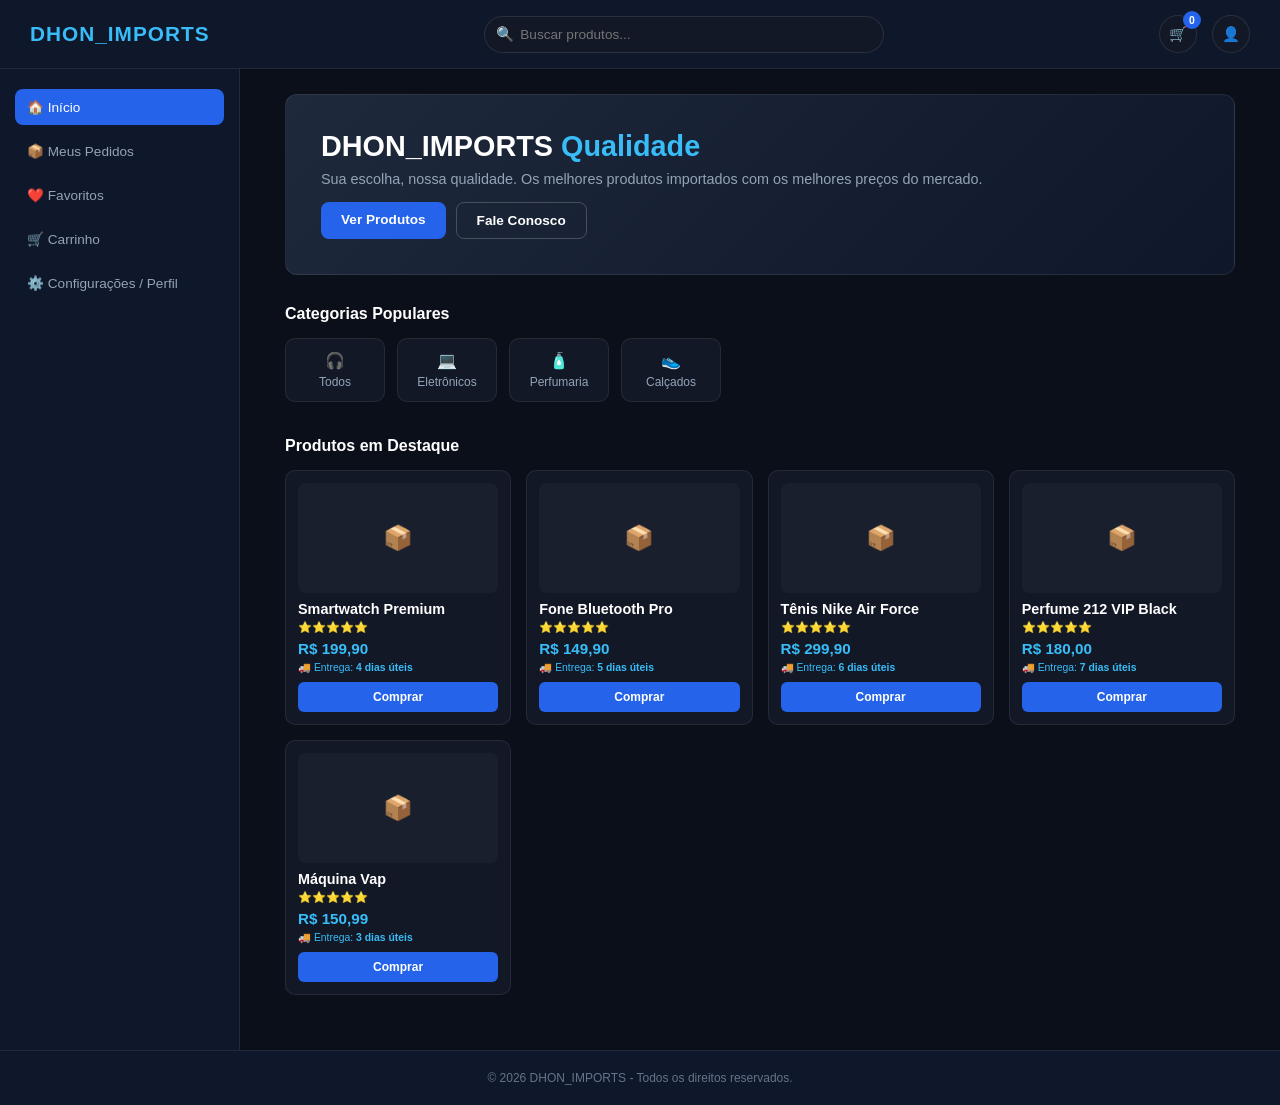
<file: index.html>
<!DOCTYPE html>
<html lang="pt-BR">
<head>
    <meta charset="UTF-8">
    <meta name="viewport" content="width=device-width, initial-scale=1.0">
    <title>DHON_IMPORTS - Loja Oficial</title>
    <style>
        * { box-sizing: border-box; margin: 0; padding: 0; font-family: -apple-system, BlinkMacSystemFont, "Segoe UI", Roboto, sans-serif; }
        body { background-color: #0b0f19; color: #f3f4f6; min-height: 100vh; display: flex; flex-direction: column; }
        
        /* Topo */
        header { background: #0f172a; border-bottom: 1px solid rgba(255,255,255,0.08); padding: 15px 30px; display: flex; justify-content: space-between; align-items: center; position: sticky; top: 0; z-index: 1000; }
        .logo { font-size: 1.3rem; font-weight: bold; color: #38bdf8; text-decoration: none; letter-spacing: 1px; }
        .busca-topo { flex: 1; max-width: 400px; margin: 0 30px; position: relative; }
        .busca-topo input { width: 100%; padding: 10px 15px 10px 35px; border-radius: 20px; border: 1px solid rgba(255,255,255,0.1); background: #121826; color: #fff; font-size: 0.85rem; }
        .busca-topo span { position: absolute; left: 12px; top: 50%; transform: translateY(-50%); font-size: 0.9rem; color: #888; }
        .acoes-topo { display: flex; align-items: center; gap: 15px; }
        .btn-icone { background: #121826; border: 1px solid rgba(255,255,255,0.1); color: #fff; width: 38px; height: 38px; border-radius: 50%; display: flex; align-items: center; justify-content: center; cursor: pointer; position: relative; font-size: 0.9rem; }
        .badge-cart { position: absolute; top: -5px; right: -5px; background: #2563eb; color: #fff; font-size: 0.65rem; width: 18px; height: 18px; border-radius: 50%; display: flex; align-items: center; justify-content: center; font-weight: bold; }

        /* Layout Principal */
        .layout-principal { display: flex; flex: 1; }
        
        /* Menu Lateral Esquerdo */
        aside { width: 240px; background: #0f172a; border-right: 1px solid rgba(255,255,255,0.08); padding: 20px 15px; display: flex; flex-direction: column; gap: 8px; }
        aside a, .menu-link { display: flex; align-items: center; gap: 10px; color: #94a3b8; text-decoration: none; padding: 10px 12px; border-radius: 8px; font-size: 0.85rem; transition: 0.2s; }
        aside a:hover, aside a.ativo { background: #2563eb; color: #fff; }

        /* Conteúdo Central */
        main { flex: 1; padding: 25px; max-width: 1000px; margin: 0 auto; }
        
        /* Banner Principal */
        .banner { background: linear-gradient(135deg, #1e293b, #0f172a); border-radius: 12px; padding: 35px; border: 1px solid rgba(255,255,255,0.08); margin-bottom: 30px; display: flex; justify-content: space-between; align-items: center; }
        .banner-texto h1 { font-size: 1.8rem; color: #fff; margin-bottom: 8px; }
        .banner-texto h1 span { color: #38bdf8; }
        .banner-texto p { color: #94a3b8; font-size: 0.9rem; margin-bottom: 15px; }
        .btns-banner { display: flex; gap: 10px; }
        .btn-azul { background: #2563eb; color: #fff; border: none; padding: 10px 20px; border-radius: 8px; font-weight: bold; cursor: pointer; font-size: 0.85rem; text-decoration: none; display: inline-block; }
        .btn-outline { background: transparent; color: #fff; border: 1px solid rgba(255,255,255,0.2); padding: 10px 20px; border-radius: 8px; font-weight: bold; cursor: pointer; font-size: 0.85rem; text-decoration: none; display: inline-block; }

        /* Categorias Populares */
        .secao-titulo { font-size: 1rem; font-weight: bold; margin-bottom: 15px; color: #fff; }
        .categorias-grid { display: flex; gap: 12px; overflow-x: auto; padding-bottom: 10px; margin-bottom: 25px; }
        .cat-card { background: #121826; border: 1px solid rgba(255,255,255,0.08); border-radius: 10px; padding: 12px 18px; text-align: center; cursor: pointer; min-width: 100px; transition: 0.2s; }
        .cat-card:hover { border-color: #2563eb; }
        .cat-card span { font-size: 0.75rem; color: #94a3b8; display: block; margin-top: 5px; }

        /* Vitrine de Produtos */
        .vitrine-grid { display: grid; grid-template-columns: repeat(auto-fill, minmax(200px, 1fr)); gap: 15px; margin-bottom: 30px; }
        .produto-card { background: #121826; border: 1px solid rgba(255,255,255,0.08); border-radius: 10px; padding: 12px; display: flex; flex-direction: column; justify-content: space-between; }
        .produto-card h4 { font-size: 0.9rem; margin-bottom: 4px; color: #fff; }
        .preco { font-weight: bold; color: #38bdf8; font-size: 0.95rem; }

        /* Responsivo para celular */
        @media (max-width: 768px) {
            aside { display: none; }
            .busca-topo { display: none; }
        }
    </style>
</head>
<body>

    <header>
        <a href="index.html" class="logo">DHON_IMPORTS</a>
        <div class="busca-topo">
            <span>🔍</span>
            <input type="text" id="input-busca-produto" placeholder="Buscar produtos...">
        </div>
        <div class="acoes-topo">
            <button class="btn-icone" onclick="abrirCarrinhoModal()">🛒<span id="contador-carrinho" class="badge-cart">0</span></button>
            <a href="painel.html" class="btn-icone" style="text-decoration:none;">👤</a>
        </div>
    </header>

    <div class="layout-principal">
        <aside>
            <a href="index.html" class="ativo">🏠 Início</a>
            <a href="painel.html">📦 Meus Pedidos</a>
            <a href="painel.html">❤️ Favoritos</a>
            <a href="painel.html">🛒 Carrinho</a>
            <a href="painel.html">⚙️ Configurações / Perfil</a>
        </aside>

        <main>
            <div class="banner">
                <div class="banner-texto">
                    <h1>DHON_IMPORTS <span>Qualidade</span></h1>
                    <p>Sua escolha, nossa qualidade. Os melhores produtos importados com os melhores preços do mercado.</p>
                    <div class="btns-banner">
                        <a href="#vitrine-produtos" class="btn-azul">Ver Produtos</a>
                        <a href="painel.html" class="btn-outline">Fale Conosco</a>
                    </div>
                </div>
            </div>

            <h3 class="secao-titulo">Categorias Populares</h3>
            <div class="categorias-grid">
                <div class="cat-card" onclick="filtrarPorCategoria('todos')">🎧<span>Todos</span></div>
                <div class="cat-card" onclick="filtrarPorCategoria('eletronicos')">💻<span>Eletrônicos</span></div>
                <div class="cat-card" onclick="filtrarPorCategoria('perfumaria')">🧴<span>Perfumaria</span></div>
                <div class="cat-card" onclick="filtrarPorCategoria('calcados')">👟<span>Calçados</span></div>
            </div>

            <h3 class="secao-titulo" id="vitrine-produtos-titulo">Produtos em Destaque</h3>
            
            <div id="vitrine-produtos" class="vitrine-grid">
                </div>
        </main>
    </div>

    <footer style="text-align: center; padding: 20px; background: #0f172a; border-top: 1px solid rgba(255,255,255,0.08); font-size: 0.75rem; color: #64748b;">
        &copy; 2026 DHON_IMPORTS - Todos os direitos reservados.
    </footer>

    <script src="script.js"></script>
</body>
</html>
</file>
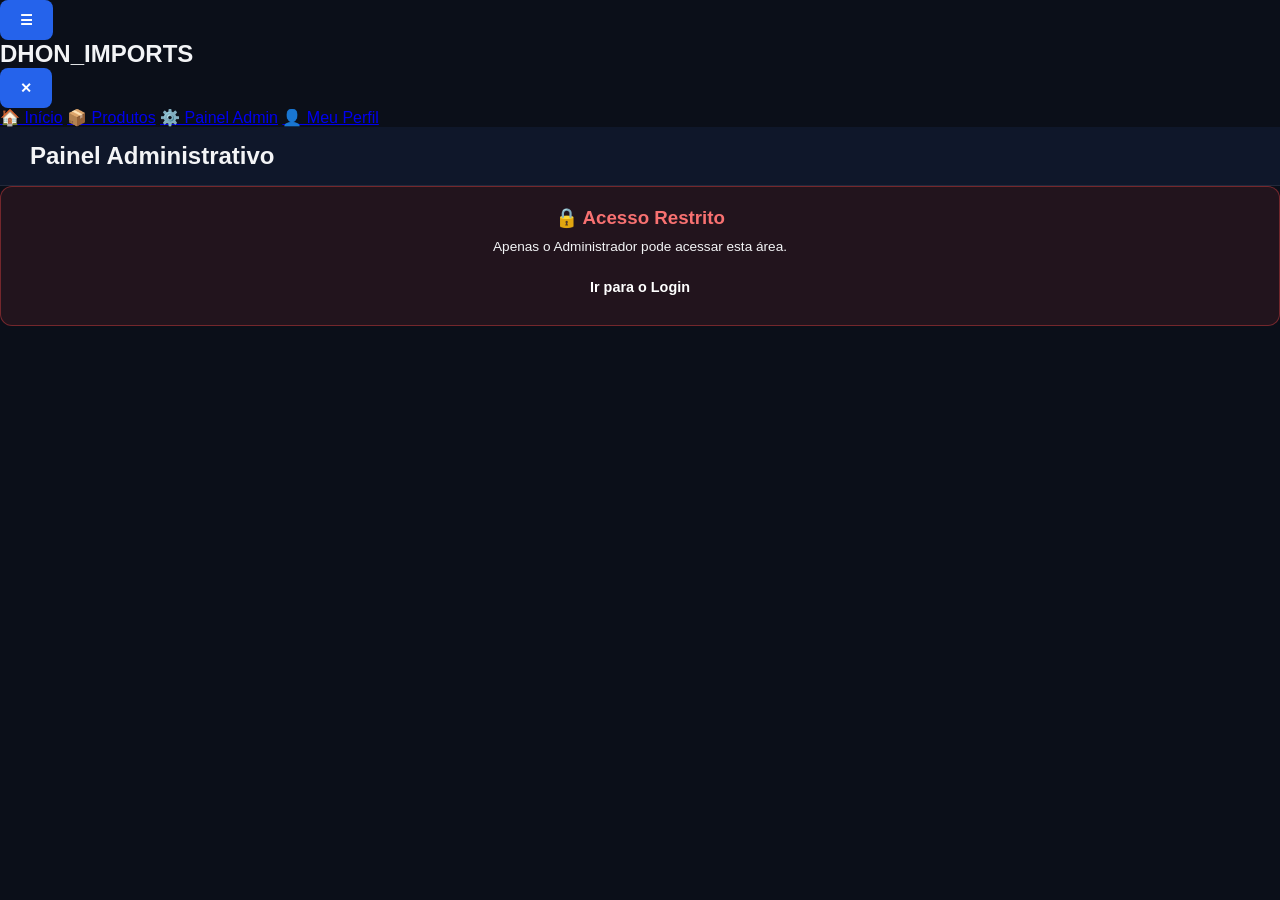
<file: admin.html>
<!DOCTYPE html>
<html lang="pt-BR">
<head>
    <meta charset="UTF-8">
    <meta name="viewport" content="width=device-width, initial-scale=1.0">
    <title>DHON_IMPORTS - Painel Administrativo</title>
    <link rel="stylesheet" href="style.css">
</head>
<body class="body-painel">

    <div class="app-layout">
        <button class="menu-toggle-btn" onclick="toggleMenu()">☰</button>

        <aside id="sidebar-menu">
            <div class="sidebar-header-top">
                <div class="logo-area"><h1>DHON_IMPORTS</h1></div>
                <button class="close-menu-btn" onclick="toggleMenu()">✕</button>
            </div>
            
            <nav class="menu-nav">
                <a href="painel.html" class="menu-item">🏠 Início</a>
                <a href="produtos.html" class="menu-item">📦 Produtos</a>
                <a href="admin.html" class="menu-item active">⚙️ Painel Admin</a>
                <a href="perfil.html" class="menu-item">👤 Meu Perfil</a>
            </nav>
        </aside>

        <main>
            <header class="main-header">
                <h2>Painel Administrativo</h2>
            </header>

            <div id="admin-bloqueado" style="display: none; background: rgba(239, 68, 68, 0.1); border: 1px solid rgba(239, 68, 68, 0.4); padding: 20px; border-radius: 12px; text-align: center;">
                <h3 style="color: #f87171; margin-bottom: 10px;">🔒 Acesso Restrito</h3>
                <p style="font-size: 0.85rem; color: var(--text-muted); margin-bottom: 15px;">Apenas o Administrador pode acessar esta área.</p>
                <button onclick="window.location.href='index.html'" style="padding: 10px 20px; background: var(--primary); color: #fff; border: none; border-radius: 8px; cursor: pointer; font-weight: bold;">Ir para o Login</button>
            </div>

            <div id="admin-conteudo">
                <section class="section-block" style="background: rgba(15, 23, 42, 0.85); padding: 20px; border-radius: 14px; border: 1px solid var(--border-color); margin-bottom: 25px;">
                    <h3 style="margin-bottom: 15px; font-size: 1rem; color: #60a5fa;">➕ Cadastrar Novo Produto</h3>
                    
                    <form id="form-add-produto" onsubmit="cadastrarProduto(event)" style="display: flex; flex-direction: column; gap: 12px;">
                        <input type="text" id="prod-nome" placeholder="Nome do Produto" required style="width: 100%; padding: 10px; background: rgba(0,0,0,0.4); border: 1px solid var(--border-color); border-radius: 8px; color: #fff; font-size: 0.85rem;">
                        <input type="text" id="prod-preco" placeholder="Preço (Ex: 299,90)" required style="width: 100%; padding: 10px; background: rgba(0,0,0,0.4); border: 1px solid var(--border-color); border-radius: 8px; color: #fff; font-size: 0.85rem;">
                        <input type="file" id="prod-foto" accept="image/*" required style="width: 100%; color: #fff; font-size: 0.8rem;">
                        <button type="submit" class="btn-primary-banner" style="margin-top: 10px; width: 100%; cursor: pointer;">Cadastrar Produto</button>
                    </form>
                </section>

                <section class="section-block" style="background: rgba(15, 23, 42, 0.85); padding: 20px; border-radius: 14px; border: 1px solid var(--border-color);">
                    <h3 style="margin-bottom: 15px; font-size: 1rem; color: #60a5fa;">📦 Gerenciar Produtos Existentes</h3>
                    <div id="lista-admin-produtos" style="display: flex; flex-direction: column; gap: 10px;"></div>
                </section>
            </div>
        </main>
    </div>

    <script src="script.js"></script>
    <script>
        document.addEventListener('DOMContentLoaded', () => {
            const usuarioLogado = obterUsuarioLogado();
            if (!usuarioLogado || !usuarioLogado.admin) {
                document.getElementById('admin-bloqueado').style.display = 'block';
                document.getElementById('admin-conteudo').style.display = 'none';
            } else {
                document.getElementById('admin-bloqueado').style.display = 'none';
                document.getElementById('admin-conteudo').style.display = 'block';
                renderizarProdutosAdmin();
            }
        });

        function renderizarProdutosAdmin() {
            const container = document.getElementById('lista-admin-produtos');
            if (!container) return;
            const produtos = obterProdutos();
            container.innerHTML = '';

            produtos.forEach((prod) => {
                const item = document.createElement('div');
                item.style.cssText = "display: flex; justify-content: space-between; align-items: center; background: rgba(0,0,0,0.4); padding: 10px; border-radius: 8px; border: 1px solid var(--border-color); font-size: 0.85rem;";
                item.innerHTML = `
                    <div><strong>${prod.nome}</strong> - <span style="color: var(--success);">R$ ${prod.preco}</span></div>
                    <button onclick="excluirProduto(${prod.id})" style="background: rgba(239, 68, 68, 0.2); color: #f87171; border: 1px solid rgba(239, 68, 68, 0.4); padding: 5px 10px; border-radius: 6px; cursor: pointer;">Excluir</button>
                `;
                container.appendChild(item);
            });
        }

        function excluirProduto(id) {
            if (confirm('Deseja excluir este produto?')) {
                let produtos = obterProdutos().filter(p => p.id !== id);
                salvarProdutos(produtos);
                renderizarProdutosAdmin();
                alert('Produto excluído!');
            }
        }
    </script>
</body>
</html>
</file>
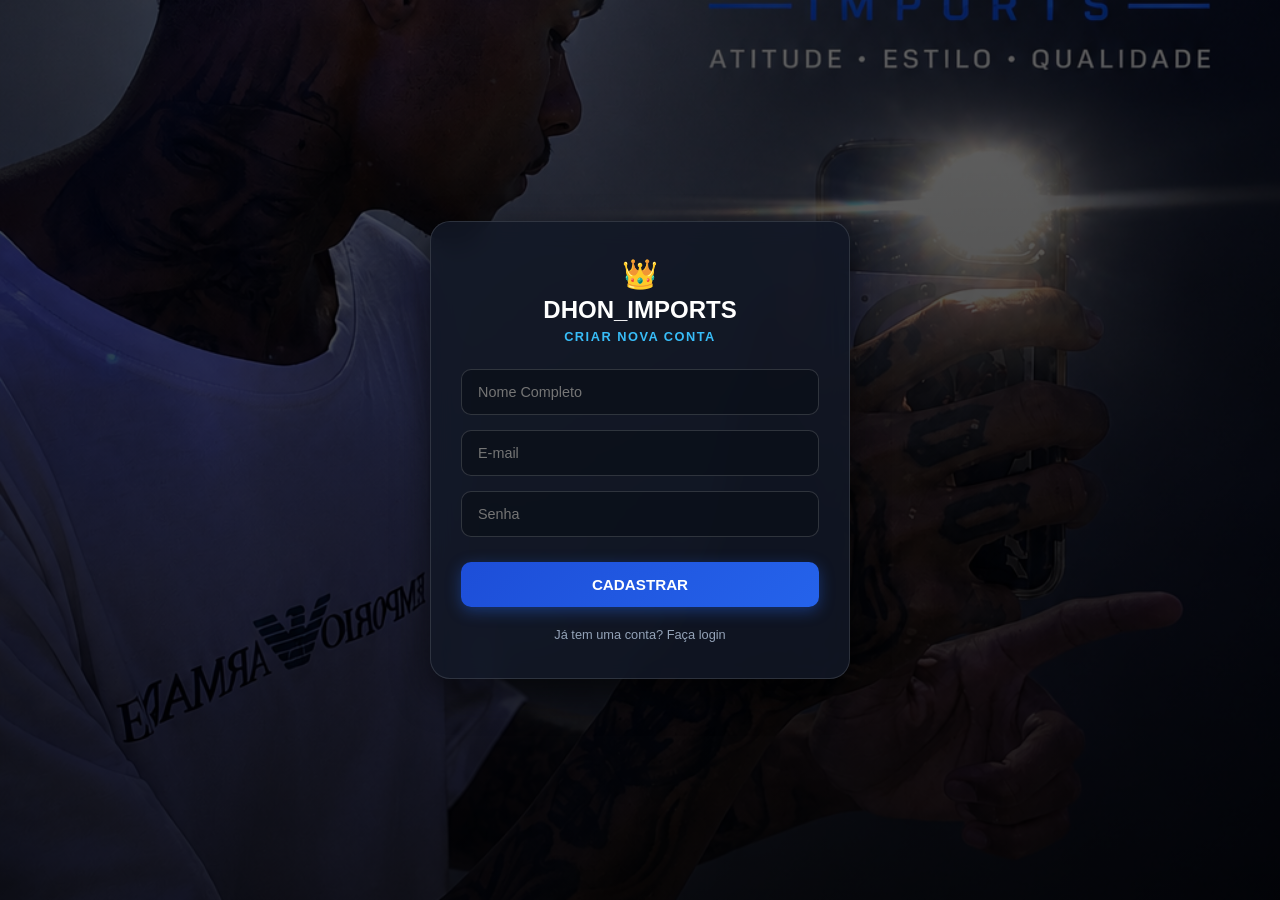
<file: cadastro.html>
<!DOCTYPE html>
<html lang="pt-BR">
<head>
    <meta charset="UTF-8">
    <meta name="viewport" content="width=device-width, initial-scale=1.0">
    <title>Cadastro - DHON_IMPORTS</title>
    <link rel="stylesheet" href="style.css">
    <style>
        body {
            margin: 0; padding: 0; min-height: 100vh; display: flex; flex-direction: column; justify-content: center; align-items: center;
            background: linear-gradient(rgba(0,0,0,0.6), rgba(0,0,0,0.8)), url('Fundo-login.jpg.png') no-repeat center center fixed;
            background-size: cover; font-family: -apple-system, BlinkMacSystemFont, "Segoe UI", Roboto, sans-serif; color: #fff;
        }
        .login-card {
            background: rgba(18, 24, 38, 0.85); backdrop-filter: blur(12px); border: 1px solid rgba(255, 255, 255, 0.12);
            border-radius: 20px; padding: 35px 30px; width: 100%; max-width: 420px; box-shadow: 0 15px 35px rgba(0,0,0,0.6); text-align: center;
        }
        .login-card h2 { font-size: 1.5rem; color: #fff; margin-bottom: 5px; font-weight: 700; }
        .login-subtitle { font-size: 0.8rem; color: #38bdf8; text-transform: uppercase; letter-spacing: 1.5px; margin-bottom: 25px; font-weight: 600; }
        .form-group { margin-bottom: 15px; text-align: left; }
        .form-group input {
            width: 100%; padding: 14px 16px; background: rgba(11, 15, 25, 0.7); border: 1px solid rgba(255, 255, 255, 0.15);
            border-radius: 10px; color: #fff; font-size: 0.9rem; outline: none;
        }
        .btn-entrar {
            width: 100%; padding: 14px; background: linear-gradient(135deg, #1d4ed8, #2563eb); color: #fff; border: none;
            border-radius: 10px; font-weight: bold; font-size: 0.95rem; cursor: pointer; margin-top: 10px; box-shadow: 0 4px 15px rgba(37, 99, 235,.4);
        }
        .btn-voltar-loja { display: inline-block; margin-top: 20px; color: #94a3b8; text-decoration: none; font-size: 0.8rem; }
    </style>
</head>
<body>

    <div class="login-card">
        <div style="font-size: 1.8rem; margin-bottom: 5px;">👑</div>
        <h2>DHON_IMPORTS</h2>
        <div class="login-subtitle">Criar Nova Conta</div>

        <form id="form-cadastro" onsubmit="fazerCadastro(event)">
            <div class="form-group">
                <input type="text" id="cadastro-nome" required placeholder="Nome Completo">
            </div>
            <div class="form-group">
                <input type="email" id="cadastro-email" required placeholder="E-mail">
            </div>
            <div class="form-group">
                <input type="password" id="cadastro-senha" required placeholder="Senha">
            </div>
            
            <button type="submit" class="btn-entrar">CADASTRAR</button>
        </form>

        <a href="login.html" class="btn-voltar-loja">Já tem uma conta? Faça login</a>
    </div>

    <script src="script.js"></script>
</body>
</html>
</file>
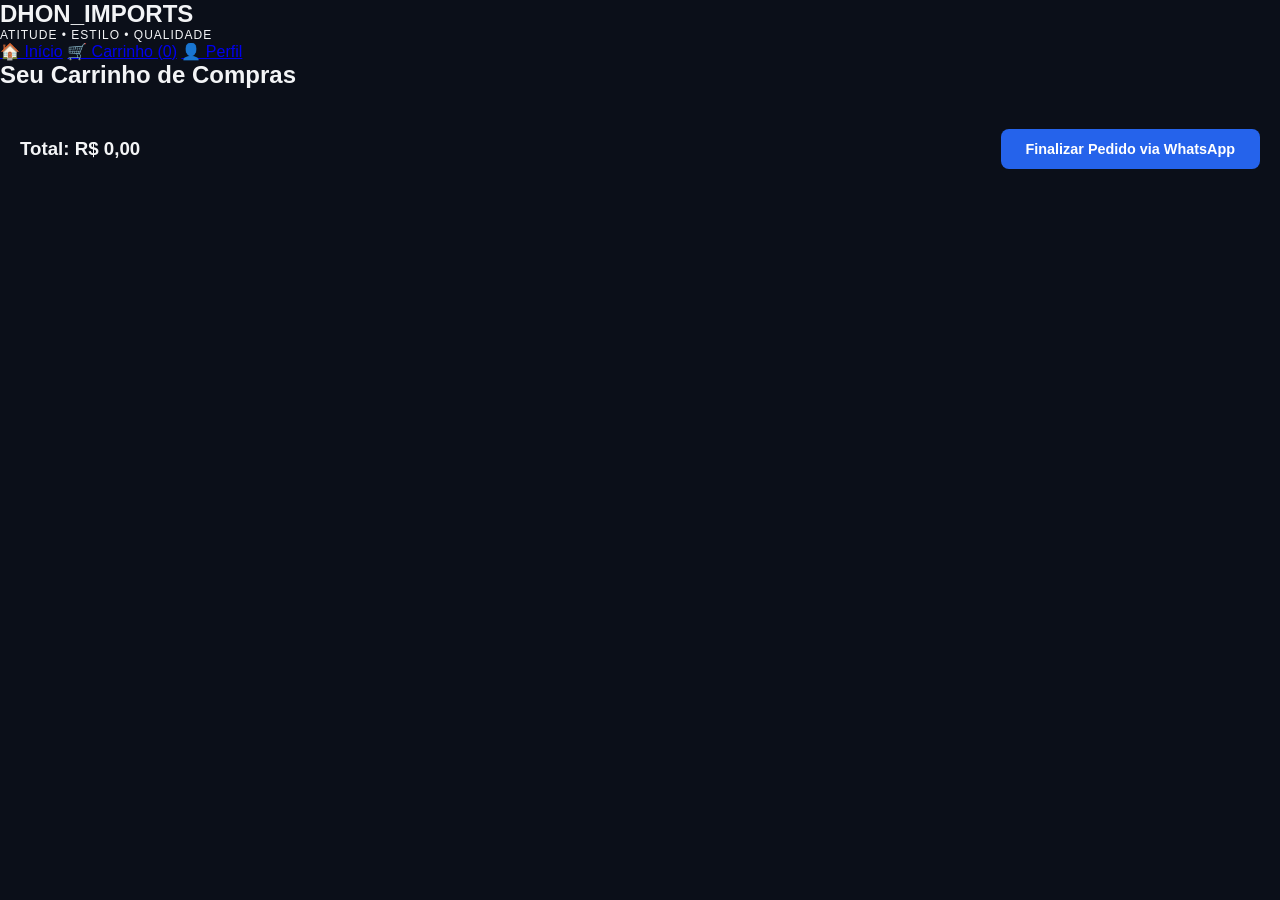
<file: carrinho.html>
<!DOCTYPE html>
<html lang="pt-BR">
<head>
    <meta charset="UTF-8">
    <meta name="viewport" content="width=device-width, initial-scale=1.0">
    <title>DHON_IMPORTS - Carrinho</title>
    <link rel="stylesheet" href="style.css">
</head>
<body>

    <div class="app-layout">
        <aside>
            <div class="logo-area">
                <h1>DHON_IMPORTS</h1>
                <p style="font-size: 0.75rem; color: var(--text-muted); letter-spacing: 1px;">ATITUDE • ESTILO • QUALIDADE</p>
            </div>

            <nav class="menu-nav">
                <a href="loja.html" class="menu-item">🏠 Início</a>
                <a href="carrinho.html" class="menu-item active">🛒 Carrinho (<span id="contador-carrinho">0</span>)</a>
                <a href="perfil.html" class="menu-item">👤 Perfil</a>
            </nav>
        </aside>

        <main>
            <h2 class="section-title">Seu Carrinho de Compras</h2>
            
            <div id="itens-carrinho-container">
                </div>

            <div style="background: var(--bg-card); border: 1px solid var(--border-color); border-radius: 12px; padding: 20px; margin-top: 20px; display: flex; justify-content: space-between; align-items: center;">
                <h3>Total: <span id="carrinho-total" style="color: var(--success);">R$ 0,00</span></h3>
                <button class="btn-primary" onclick="finalizarCompraWhatsApp()" style="width: auto; padding: 12px 25px;">Finalizar Pedido via WhatsApp</button>
            </div>
        </main>
    </div>

    <script src="script.js"></script>
</body>
</html>
</file>
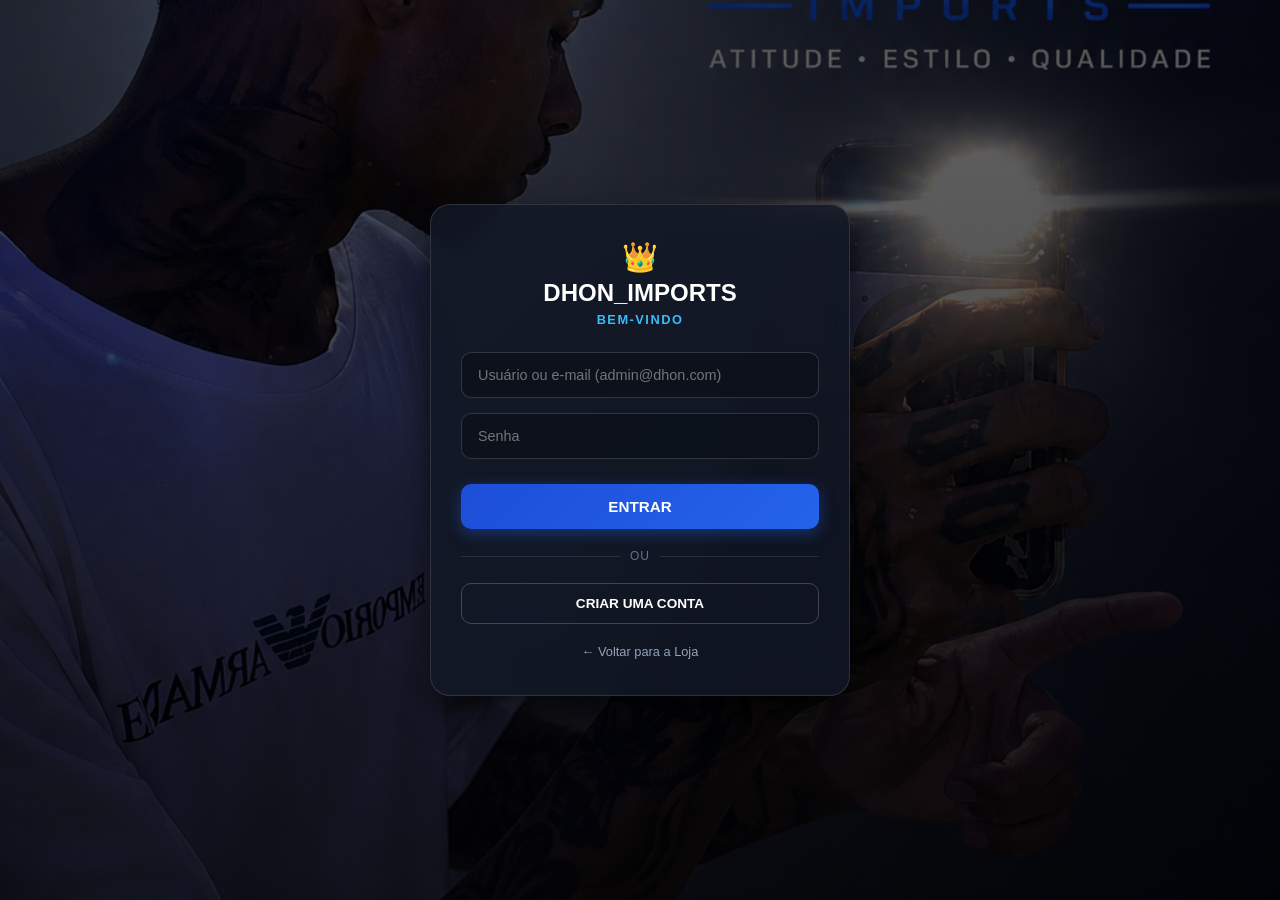
<file: login.html>
<!DOCTYPE html>
<html lang="pt-BR">
<head>
    <meta charset="UTF-8">
    <meta name="viewport" content="width=device-width, initial-scale=1.0">
    <title>Login - DHON_IMPORTS</title>
    <link rel="stylesheet" href="style.css">
    <style>
        body {
            margin: 0;
            padding: 0;
            min-height: 100vh;
            display: flex;
            flex-direction: column;
            justify-content: center;
            align-items: center;
            background: linear-gradient(rgba(0,0,0,0.6), rgba(0,0,0,0.8)), url('Fundo-login.jpg.png') no-repeat center center fixed;
            background-size: cover;
            font-family: -apple-system, BlinkMacSystemFont, "Segoe UI", Roboto, sans-serif;
            color: #fff;
        }
        .login-card {
            background: rgba(18, 24, 38, 0.85);
            backdrop-filter: blur(12px);
            border: 1px solid rgba(255, 255, 255, 0.12);
            border-radius: 20px;
            padding: 35px 30px;
            width: 100%;
            max-width: 420px;
            box-shadow: 0 15px 35px rgba(0,0,0,0.6);
            text-align: center;
        }
        .login-card h2 {
            font-size: 1.5rem;
            color: #fff;
            margin-bottom: 5px;
            font-weight: 700;
        }
        .login-subtitle {
            font-size: 0.8rem;
            color: #38bdf8;
            text-transform: uppercase;
            letter-spacing: 1.5px;
            margin-bottom: 25px;
            font-weight: 600;
        }
        .form-group {
            margin-bottom: 15px;
            text-align: left;
        }
        .form-group input {
            width: 100%;
            padding: 14px 16px;
            background: rgba(11, 15, 25, 0.7);
            border: 1px solid rgba(255, 255, 255, 0.15);
            border-radius: 10px;
            color: #fff;
            font-size: 0.9rem;
            outline: none;
        }
        .form-group input:focus {
            border-color: #2563eb;
        }
        .btn-entrar {
            width: 100%;
            padding: 14px;
            background: linear-gradient(135deg, #1d4ed8, #2563eb);
            color: #fff;
            border: none;
            border-radius: 10px;
            font-weight: bold;
            font-size: 0.95rem;
            cursor: pointer;
            margin-top: 10px;
            box-shadow: 0 4px 15px rgba(37, 99, 235,.4);
        }
        .divisor {
            display: flex;
            align-items: center;
            text-align: center;
            margin: 20px 0;
            color: #64748b;
            font-size: 0.75rem;
            text-transform: uppercase;
            letter-spacing: 1px;
        }
        .divisor::before, .divisor::after {
            content: '';
            flex: 1;
            border-bottom: 1px solid rgba(255, 255, 255, 0.1);
        }
        .divisor::before { margin-right: 10px; }
        .divisor::after { margin-left: 10px; }
        .btn-criar {
            display: block;
            width: 100%;
            padding: 12px;
            background: transparent;
            color: #fff;
            border: 1px solid rgba(255, 255, 255, 0.2);
            border-radius: 10px;
            font-weight: bold;
            font-size: 0.85rem;
            text-decoration: none;
        }
        .btn-criar:hover {
            background: rgba(255, 255, 255, 0.05);
        }
        .btn-voltar-loja {
            display: inline-block;
            margin-top: 20px;
            color: #94a3b8;
            text-decoration: none;
            font-size: 0.8rem;
        }
    </style>
</head>
<body>

    <div class="login-card">
        <div style="font-size: 1.8rem; margin-bottom: 5px;">👑</div>
        <h2>DHON_IMPORTS</h2>
        <div class="login-subtitle">Bem-vindo</div>

        <form id="form-login" onsubmit="fazerLogin(event)">
            <div class="form-group">
                <input type="email" id="login-email" required placeholder="Usuário ou e-mail (admin@dhon.com)">
            </div>
            
            <div class="form-group">
                <input type="password" id="login-senha" required placeholder="Senha">
            </div>
            
            <button type="submit" class="btn-entrar">ENTRAR</button>
        </form>

        <div class="divisor">ou</div>

        <a href="cadastro.html" class="btn-criar">CRIAR UMA CONTA</a>

        <a href="index.html" class="btn-voltar-loja">← Voltar para a Loja</a>
    </div>

    <script src="script.js"></script>
</body>
</html>
</file>
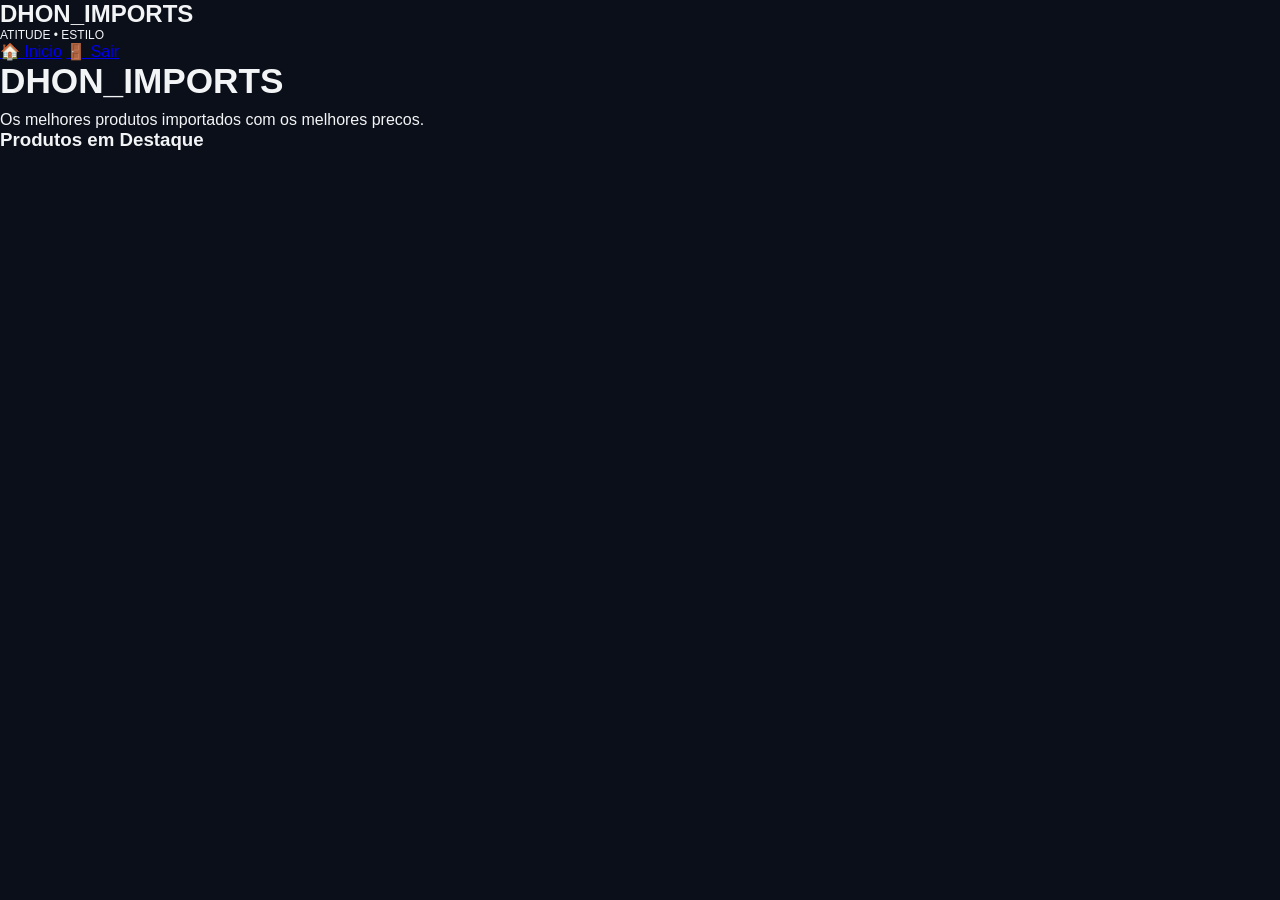
<file: loja.html>
<!DOCTYPE html>
<html lang="pt-BR">
<head>
    <meta charset="UTF-8">
    <meta name="viewport" content="width=device-width, initial-scale=1.0">
    <title>DHON_IMPORTS - Início</title>
    <link rel="stylesheet" href="style.css">
</head>
<body>

    <div class="app-layout">
        <aside>
            <div class="logo-area">
                <h1>DHON_IMPORTS</h1>
                <p style="font-size: 0.75rem; color: var(--text-muted);">ATITUDE • ESTILO</p>
            </div>

            <nav class="menu-nav">
                <a href="loja.html" class="menu-item active">🏠 Inicio</a>
                <a href="index.html" class="menu-item">🚪 Sair</a>
            </nav>
        </aside>

        <main>
            <div class="store-banner">
                <h2 style="font-size: 2.2rem; margin-bottom: 10px;">DHON_IMPORTS</h2>
                <p style="color: var(--text-muted);">Os melhores produtos importados com os melhores precos.</p>
            </div>

            <h3 style="margin-bottom: 20px;">Produtos em Destaque</h3>
            <div class="produtos-grid" id="lista-produtos">
                </div>
        </main>
    </div>

    <script src="script.js"></script>
</body>
</html>
</file>
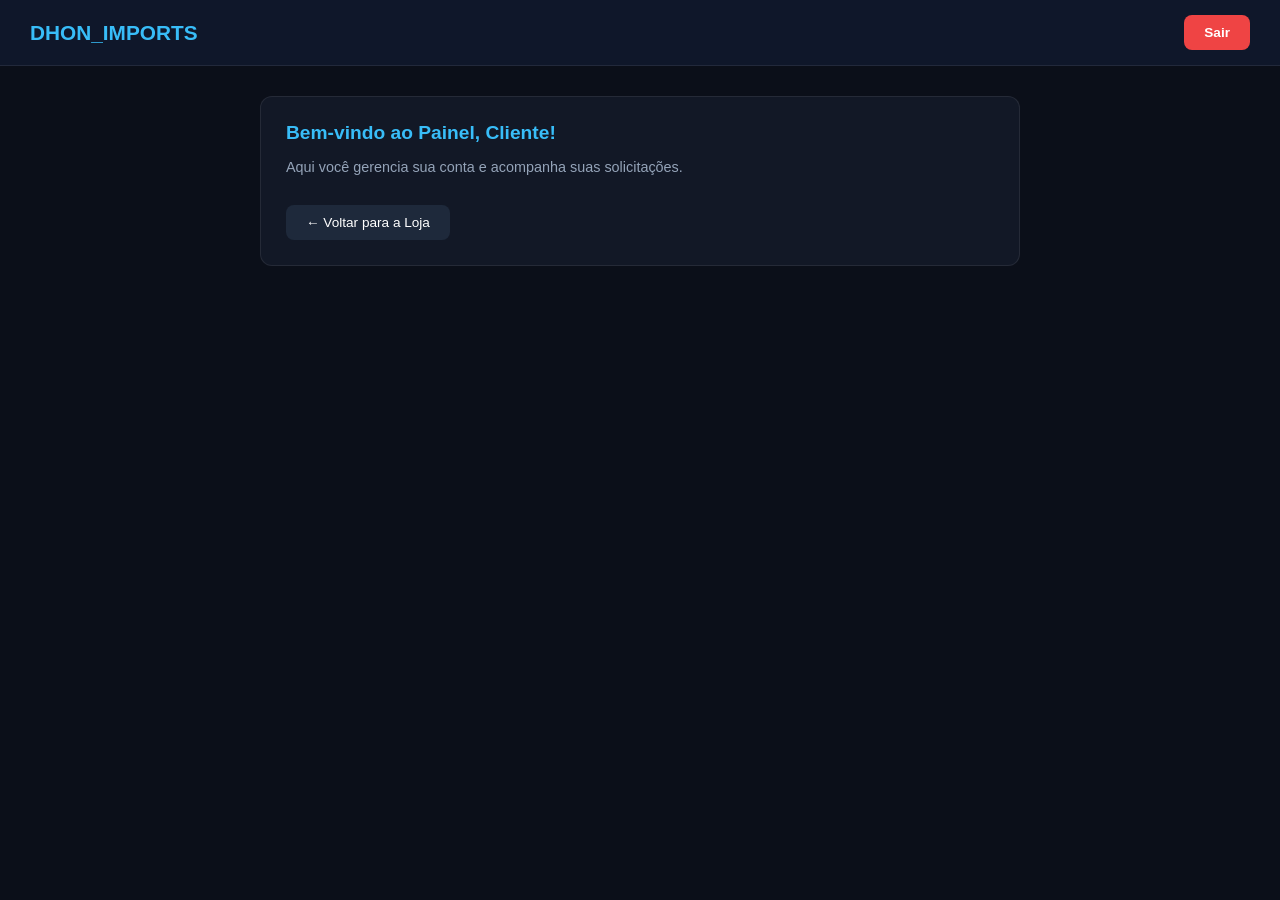
<file: painel.html>
<!DOCTYPE html>
<html lang="pt-BR">
<head>
    <meta charset="UTF-8">
    <meta name="viewport" content="width=device-width, initial-scale=1.0">
    <title>Painel - DHON_IMPORTS</title>
    <style>
        * { box-sizing: border-box; margin: 0; padding: 0; font-family: -apple-system, BlinkMacSystemFont, "Segoe UI", Roboto, sans-serif; }
        body { background-color: #0b0f19; color: #f3f4f6; min-height: 100vh; display: flex; flex-direction: column; }
        header { background: #0f172a; border-bottom: 1px solid rgba(255,255,255,0.08); padding: 15px 30px; display: flex; justify-content: space-between; align-items: center; }
        .logo { font-size: 1.3rem; font-weight: bold; color: #38bdf8; text-decoration: none; }
        .container { max-width: 800px; width: 100%; margin: 30px auto; padding: 0 20px; flex: 1; }
        .card { background: #121826; border: 1px solid rgba(255,255,255,0.08); border-radius: 12px; padding: 25px; margin-bottom: 20px; }
        h2 { color: #38bdf8; margin-bottom: 15px; font-size: 1.2rem; }
        .form-group { margin-bottom: 15px; }
        label { display: block; font-size: 0.8rem; margin-bottom: 6px; color: #94a3b8; }
        input, select { width: 100%; padding: 10px; border-radius: 8px; border: 1px solid rgba(255,255,255,0.1); background: #0b0f19; color: #fff; font-size: 0.85rem; }
        button { padding: 10px 20px; background: #2563eb; color: #fff; border: none; border-radius: 8px; font-weight: bold; cursor: pointer; font-size: 0.85rem; }
        .btn-sair { background: #ef4444; }
        .btn-voltar { display: inline-block; background: #1e293b; text-decoration: none; color: #fff; padding: 10px 20px; border-radius: 8px; margin-top: 15px; font-size: 0.85rem; }
    </style>
</head>
<body>

    <header>
        <a href="index.html" class="logo">DHON_IMPORTS</a>
        <button class="btn-sair" onclick="fazerLogout()">Sair</button>
    </header>

    <div class="container">
        <div class="card">
            <h2>Bem-vindo ao Painel, <span id="nome-usuario-logado">Cliente</span>!</h2>
            <p style="color: #94a3b8; font-size: 0.9rem; margin-bottom: 15px;">Aqui você gerencia sua conta e acompanha suas solicitações.</p>
            <a href="index.html" class="btn-voltar">← Voltar para a Loja</a>
        </div>

        <div id="painel-admin-container" class="card" style="display:none;">
            <h2 style="color: #10b981;">Painel do Administrador ⚙️</h2>
            <form id="form-add-produto" onsubmit="cadastrarProduto(event)">
                <div class="form-group">
                    <label>Nome do Produto:</label>
                    <input type="text" id="prod-nome" required placeholder="Ex: Tênis Nike">
                </div>
                <div class="form-group">
                    <label>Preço (R$):</label>
                    <input type="text" id="prod-preco" required placeholder="Ex: 199,90">
                </div>
                <div class="form-group">
                    <label>Categoria:</label>
                    <select id="prod-categoria">
                        <option value="eletronicos">Eletrônicos</option>
                        <option value="perfumaria">Perfumaria</option>
                        <option value="calcados">Calçados</option>
                    </select>
                </div>
                <div class="form-group">
                    <label>Foto do Produto (Opcional):</label>
                    <input type="file" id="prod-foto" accept="image/*">
                </div>
                <button type="submit" style="background: #10b981;">Cadastrar Novo Produto</button>
            </form>
        </div>
    </div>

    <script src="script.js"></script>
</body>
</html>
</file>
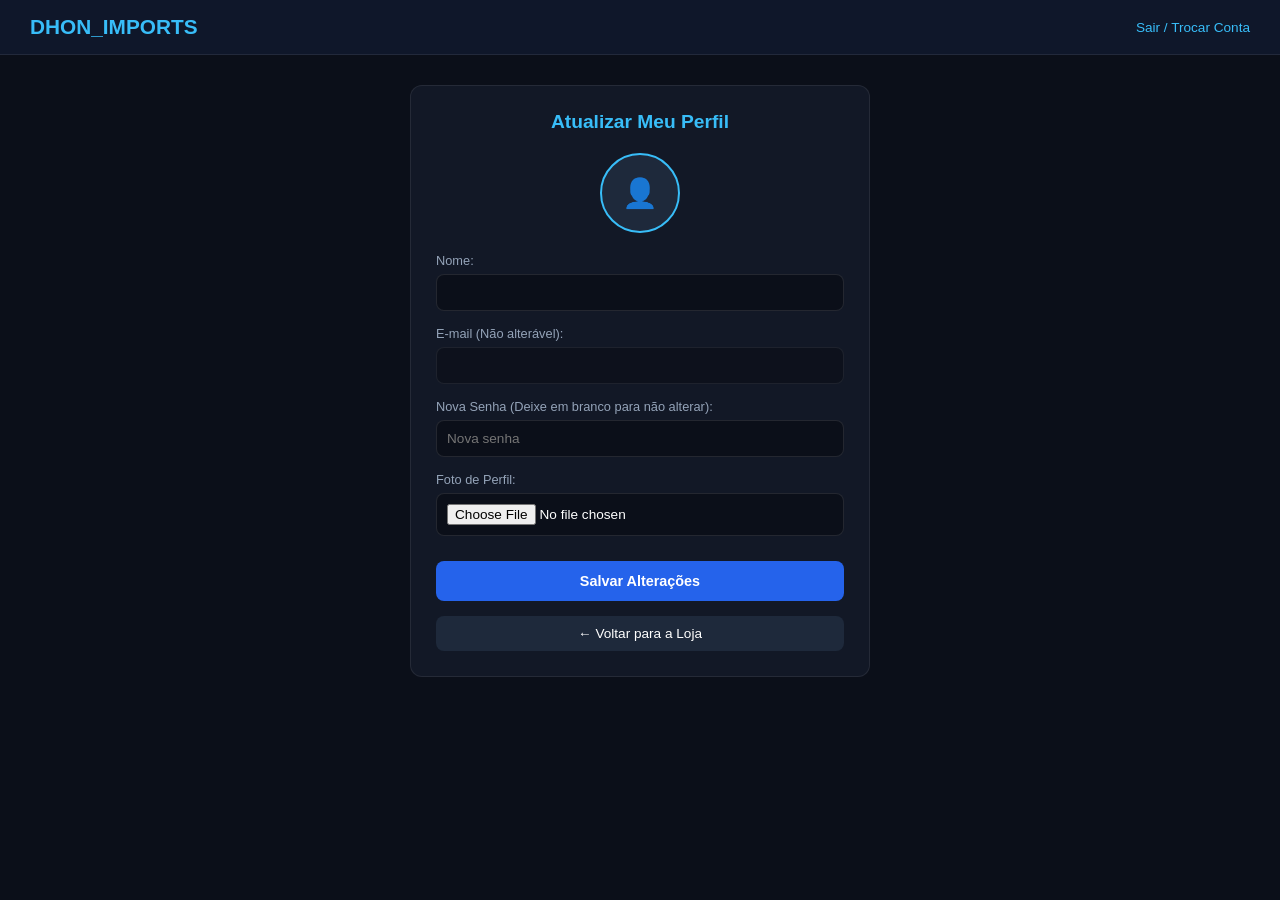
<file: perfil.html>
<!DOCTYPE html>
<html lang="pt-BR">
<head>
    <meta charset="UTF-8">
    <meta name="viewport" content="width=device-width, initial-scale=1.0">
    <title>Meu Perfil - DHON_IMPORTS</title>
    <style>
        * { box-sizing: border-box; margin: 0; padding: 0; font-family: -apple-system, BlinkMacSystemFont, "Segoe UI", Roboto, sans-serif; }
        body { background-color: #0b0f19; color: #f3f4f6; min-height: 100vh; display: flex; flex-direction: column; }
        header { background: #0f172a; border-bottom: 1px solid rgba(255,255,255,0.08); padding: 15px 30px; display: flex; justify-content: space-between; align-items: center; }
        .logo { font-size: 1.3rem; font-weight: bold; color: #38bdf8; text-decoration: none; }
        .container { max-width: 500px; width: 100%; margin: 30px auto; padding: 0 20px; flex: 1; }
        .card { background: #121826; border: 1px solid rgba(255,255,255,0.08); border-radius: 12px; padding: 25px; }
        h2 { color: #38bdf8; margin-bottom: 20px; font-size: 1.2rem; text-align: center; }
        .form-group { margin-bottom: 15px; }
        label { display: block; font-size: 0.8rem; margin-bottom: 6px; color: #94a3b8; }
        input { width: 100%; padding: 10px; border-radius: 8px; border: 1px solid rgba(255,255,255,0.1); background: #0b0f19; color: #fff; font-size: 0.85rem; }
        button { width: 100%; padding: 12px; background: #2563eb; color: #fff; border: none; border-radius: 8px; font-weight: bold; cursor: pointer; margin-top: 10px; font-size: 0.9rem; }
        .btn-voltar { display: block; text-align: center; background: #1e293b; text-decoration: none; color: #fff; padding: 10px; border-radius: 8px; margin-top: 15px; font-size: 0.85rem; }
    </style>
</head>
<body>

    <header>
        <a href="index.html" class="logo">DHON_IMPORTS</a>
        <a href="login.html" style="color: #38bdf8; text-decoration: none; font-size: 0.85rem;">Sair / Trocar Conta</a>
    </header>

    <div class="container">
        <div class="card">
            <h2>Atualizar Meu Perfil</h2>
            
            <div style="text-align: center; margin-bottom: 20px;">
                <div id="perfil-avatar-preview" style="width: 80px; height: 80px; border-radius: 50%; background: #1e293b; margin: 0 auto 10px; display: flex; align-items: center; justify-content: center; overflow:hidden; font-size: 1.8rem; border: 2px solid #38bdf8;">👤</div>
            </div>

            <form onsubmit="salvarPerfil(event)">
                <div class="form-group">
                    <label>Nome:</label>
                    <input type="text" id="input-perfil-nome" required>
                </div>
                <div class="form-group">
                    <label>E-mail (Não alterável):</label>
                    <input type="email" id="input-perfil-email" disabled style="opacity: 0.7; cursor: not-allowed;">
                </div>
                <div class="form-group">
                    <label>Nova Senha (Deixe em branco para não alterar):</label>
                    <input type="password" id="input-senha-nova" placeholder="Nova senha">
                </div>
                <div class="form-group">
                    <label>Foto de Perfil:</label>
                    <input type="file" id="input-perfil-foto" accept="image/*">
                </div>
                <button type="submit">Salvar Alterações</button>
            </form>

            <a href="index.html" class="btn-voltar">← Voltar para a Loja</a>
        </div>
    </div>

    <script src="script.js"></script>
</body>
</html>
</file>
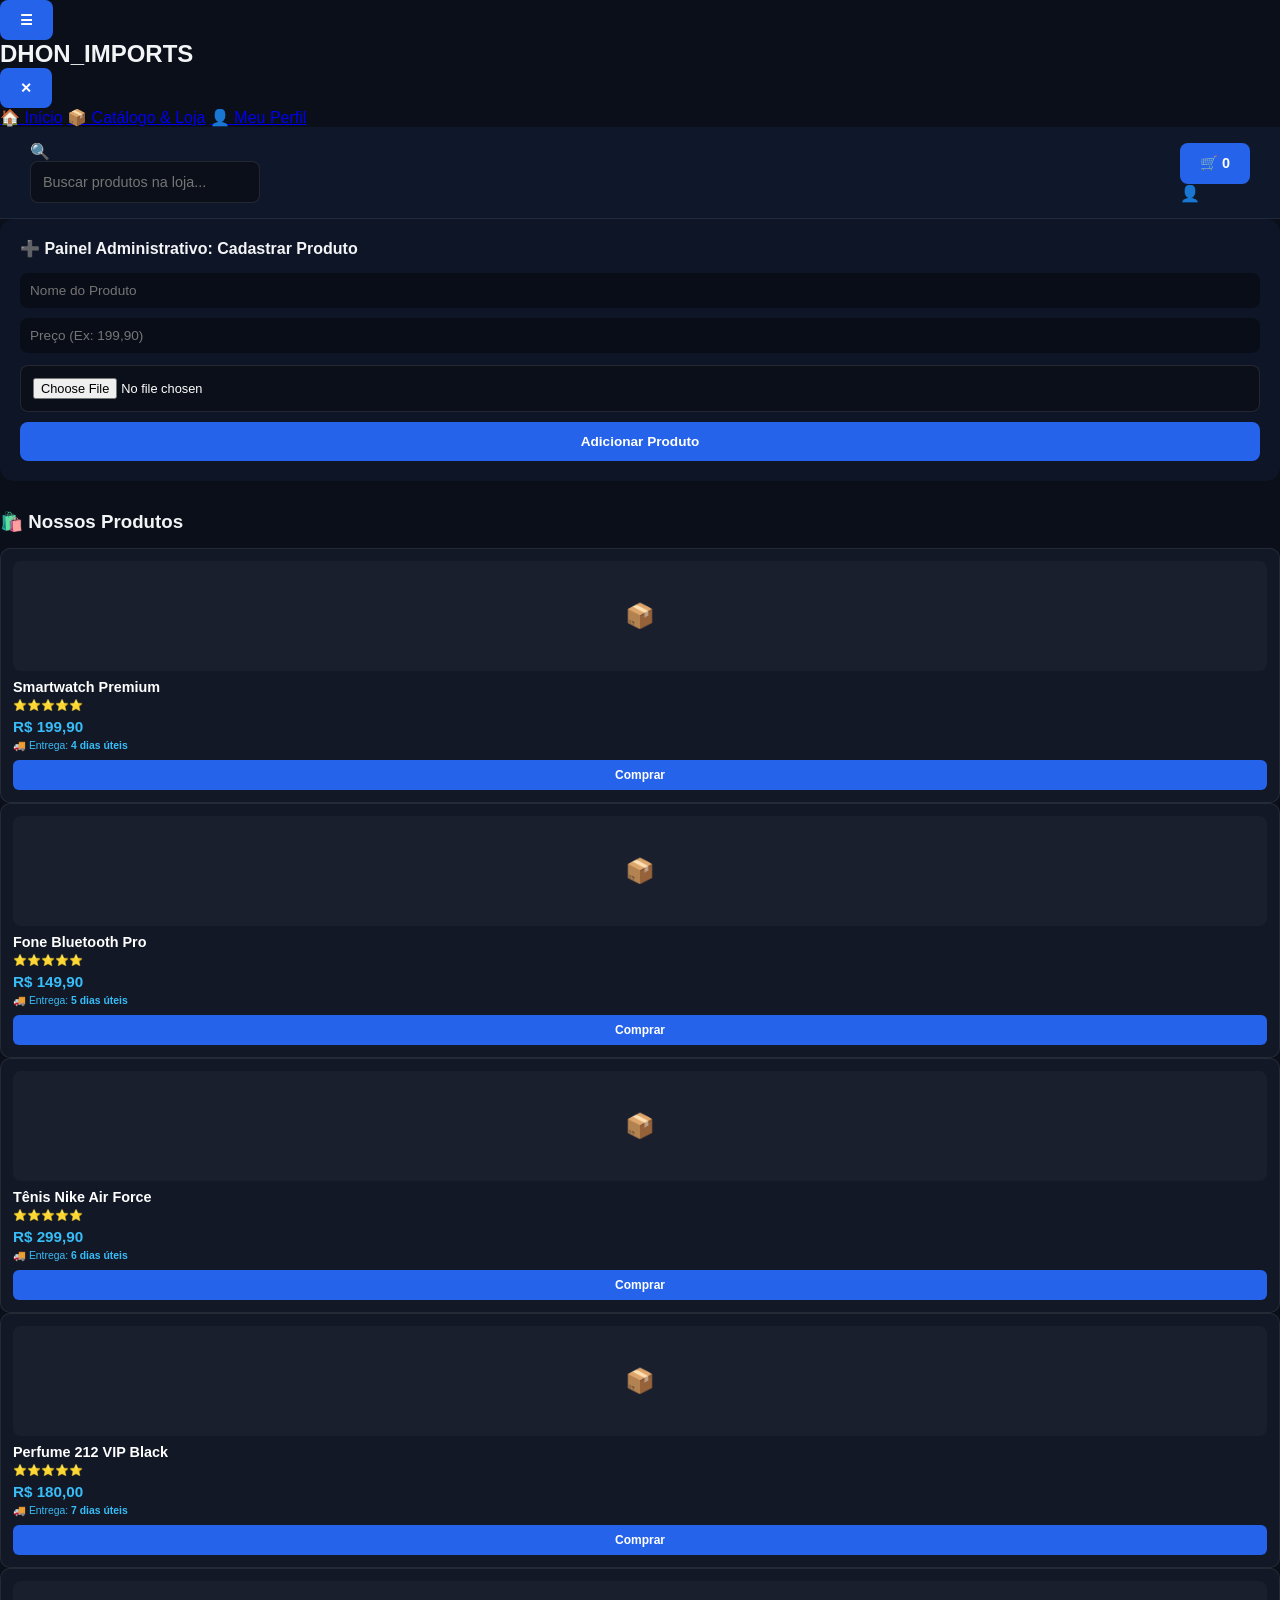
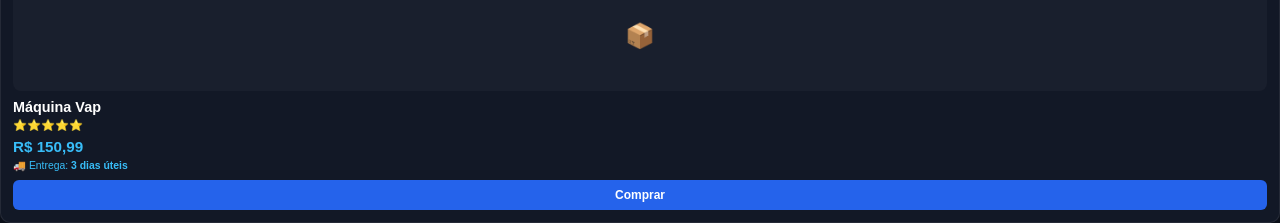
<file: produtos.html>
<!DOCTYPE html>
<html lang="pt-BR">
<head>
    <meta charset="UTF-8">
    <meta name="viewport" content="width=device-width, initial-scale=1.0">
    <title>DHON_IMPORTS - Loja Oficial</title>
    <link rel="stylesheet" href="style.css">
</head>
<body class="body-painel">

    <div class="app-layout">
        <button class="menu-toggle-btn" onclick="toggleMenu()">☰</button>

        <aside id="sidebar-menu">
            <div class="sidebar-header-top">
                <div class="logo-area">
                    <h1>DHON_IMPORTS</h1>
                </div>
                <button class="close-menu-btn" onclick="toggleMenu()">✕</button>
            </div>
            
            <nav class="menu-nav">
                <a href="painel.html" class="menu-item">🏠 Início</a>
                <a href="produtos.html" class="menu-item active">📦 Catálogo & Loja</a>
                <a href="perfil.html" class="menu-item">👤 Meu Perfil</a>
            </nav>
        </aside>

        <main>
            <header class="main-header">
                <div class="search-box">
                    <span class="search-icon">🔍</span>
                    <input type="text" id="input-busca" placeholder="Buscar produtos na loja..." onkeyup="filtrarProdutos()">
                </div>
                
                <div class="header-actions">
                    <button class="icon-btn" onclick="abrirCarrinho()" title="Ver Carrinho">
                        🛒 <span class="notif-dot" id="cart-counter">0</span>
                    </button>
                    <div class="user-avatar-mini" onclick="window.location.href='perfil.html'" title="Gerenciar Perfil">
                        👤
                    </div>
                </div>
            </header>

            <section class="section-block" style="background: rgba(15, 23, 42, 0.85); padding: 20px; border-radius: 14px; border: 1px solid var(--border-color); margin-bottom: 30px; box-sizing: border-box;">
                <h3 style="margin-bottom: 15px; font-size: 1rem;">➕ Painel Administrativo: Cadastrar Produto</h3>
                
                <form id="form-add-produto" onsubmit="cadastrarProduto(event)" style="display: flex; flex-direction: column; gap: 12px; width: 100%; box-sizing: border-box;">
                    
                    <div style="display: flex; flex-direction: column; gap: 10px; width: 100%;">
                        <input type="text" id="prod-nome" placeholder="Nome do Produto" required style="width: 100%; padding: 10px; background: rgba(0,0,0,0.4); border: 1px solid var(--border-color); border-radius: 8px; color: #fff; font-size: 0.85rem; box-sizing: border-box;">
                        <input type="text" id="prod-preco" placeholder="Preço (Ex: 199,90)" required style="width: 100%; padding: 10px; background: rgba(0,0,0,0.4); border: 1px solid var(--border-color); border-radius: 8px; color: #fff; font-size: 0.85rem; box-sizing: border-box;">
                    </div>

                    <div style="display: flex; flex-direction: column; gap: 10px; width: 100%;">
                        <input type="file" id="prod-foto" accept="image/*" required style="width: 100%; color: #fff; font-size: 0.8rem; box-sizing: border-box;">
                        <button type="submit" class="btn-primary-banner" style="width: 100%; padding: 12px; font-size: 0.85rem; box-sizing: border-box; cursor: pointer;">Adicionar Produto</button>
                    </div>

                </form>
            </section>

            <section class="section-block">
                <h3>🛍️ Nossos Produtos</h3>
                <div id="vitrine-produtos" class="produtos-grid" style="margin-top: 15px;"></div>
            </section>
        </main>
    </div>

    <div id="modal-carrinho" style="display: none; position: fixed; top: 0; left: 0; width: 100%; height: 100%; background: rgba(0,0,0,0.8); z-index: 2000; justify-content: center; align-items: center; padding: 15px; box-sizing: border-box;">
        <div style="background: #0f172a; border: 1px solid var(--border-color); width: 100%; max-width: 450px; border-radius: 16px; padding: 20px; max-height: 90vh; overflow-y: auto; box-sizing: border-box;">
            <div style="display: flex; justify-content: space-between; align-items: center; margin-bottom: 15px;">
                <h3 style="font-size: 1.1rem;">🛒 Seu Carrinho de Compras</h3>
                <button onclick="fecharCarrinho()" style="background: none; border: none; color: #fff; font-size: 1.2rem; cursor: pointer;">✕</button>
            </div>

            <div id="lista-itens-carrinho" style="display: flex; flex-direction: column; gap: 10px; margin-bottom: 15px; max-height: 200px; overflow-y: auto;"></div>

            <div style="border-top: 1px solid var(--border-color); padding-top: 10px; margin-bottom: 15px;">
                <div style="display: flex; justify-content: space-between; font-weight: bold; font-size: 1rem;">
                    <span>Total:</span>
                    <span id="carrinho-total" style="color: var(--success);">R$ 0,00</span>
                </div>
            </div>

            <h4 style="font-size: 0.9rem; margin-bottom: 10px; color: #60a5fa;">📍 Dados para Entrega e Contato</h4>
            <div id="form-checkout" style="display: flex; flex-direction: column; gap: 10px;">
                <input type="text" id="cliente-nome" placeholder="Seu Nome Completo" required style="width: 100%; padding: 10px; background: rgba(0,0,0,0.4); border: 1px solid var(--border-color); border-radius: 8px; color: #fff; font-size: 0.8rem; box-sizing: border-box;">
                <input type="text" id="cliente-endereco" placeholder="Endereço (Rua, Número, Bairro)" required style="width: 100%; padding: 10px; background: rgba(0,0,0,0.4); border: 1px solid var(--border-color); border-radius: 8px; color: #fff; font-size: 0.8rem; box-sizing: border-box;">
                <select id="cliente-pagamento" style="width: 100%; padding: 10px; background: rgba(0,0,0,0.8); border: 1px solid var(--border-color); border-radius: 8px; color: #fff; font-size: 0.8rem; box-sizing: border-box;">
                    <option value="Pix">💳 Pix (Aprovação imediata)</option>
                    <option value="Cartao de Credito">💳 Cartão de Crédito</option>
                    <option value="Dinheiro na Entrega">💵 Dinheiro na Entrega</option>
                </select>
                <button onclick="finalizarPedidoWhatsApp()" style="width: 100%; padding: 12px; background: #25d366; color: white; border: none; border-radius: 8px; font-weight: bold; font-size: 0.9rem; cursor: pointer; margin-top: 5px;">
                    ✅ Enviar Pedido via WhatsApp
                </button>
            </div>
        </div>
    </div>

    <script src="script.js"></script>
</body>
</html>
</file>
<file: style.css>
/* --- ESTILOS GLOBAIS DHON_IMPORTS --- */
* {
    box-sizing: border-box;
    margin: 0;
    padding: 0;
    font-family: -apple-system, BlinkMacSystemFont, "Segoe UI", Roboto, sans-serif;
}

body {
    background-color: #0b0f19;
    color: #f3f4f6;
    min-height: 100vh;
    display: flex;
    flex-direction: column;
}

header {
    background: #0f172a;
    border-bottom: 1px solid rgba(255, 255, 255, 0.08);
    padding: 15px 30px;
    display: flex;
    justify-content: space-between;
    align-items: center;
    position: sticky;
    top: 0;
    z-index: 1000;
}

.logo {
    font-size: 1.3rem;
    font-weight: bold;
    color: #38bdf8;
    text-decoration: none;
    letter-spacing: 1px;
}

.container {
    max-width: 1200px;
    width: 100%;
    margin: 0 auto;
    padding: 20px;
    flex: 1;
}

.card {
    background: #121826;
    border: 1px solid rgba(255, 255, 255, 0.08);
    border-radius: 12px;
    padding: 25px;
    margin-bottom: 20px;
    box-shadow: 0 10px 25px rgba(0, 0, 0, 0.5);
}

.produto-card {
    background: #121826;
    border: 1px solid rgba(255, 255, 255, 0.08);
    border-radius: 10px;
    padding: 12px;
    display: flex;
    flex-direction: column;
    justify-content: space-between;
    transition: transform 0.2s, border-color 0.2s;
}

.produto-card:hover {
    border-color: rgba(56, 189, 248, 0.4);
    transform: translateY(-2px);
}

.produto-card h4 {
    font-size: 0.9rem;
    margin-bottom: 4px;
    color: #fff;
}

.preco {
    font-weight: bold;
    color: #38bdf8;
    font-size: 0.95rem;
}

.form-group {
    margin-bottom: 15px;
}

label {
    display: block;
    font-size: 0.8rem;
    margin-bottom: 6px;
    color: #94a3b8;
}

input, select {
    width: 100%;
    padding: 12px;
    border-radius: 8px;
    border: 1px solid rgba(255, 255, 255, 0.1);
    background: #0b0f19;
    color: #fff;
    font-size: 0.9rem;
    outline: none;
    transition: border-color 0.2s;
}

input:focus, select:focus {
    border-color: #38bdf8;
}

button, .btn-primary {
    padding: 12px 20px;
    background: #2563eb;
    color: #fff;
    border: none;
    border-radius: 8px;
    font-weight: bold;
    cursor: pointer;
    font-size: 0.9rem;
    transition: background 0.2s;
}

button:hover, .btn-primary:hover {
    background: #1d4ed8;
}
</file>
